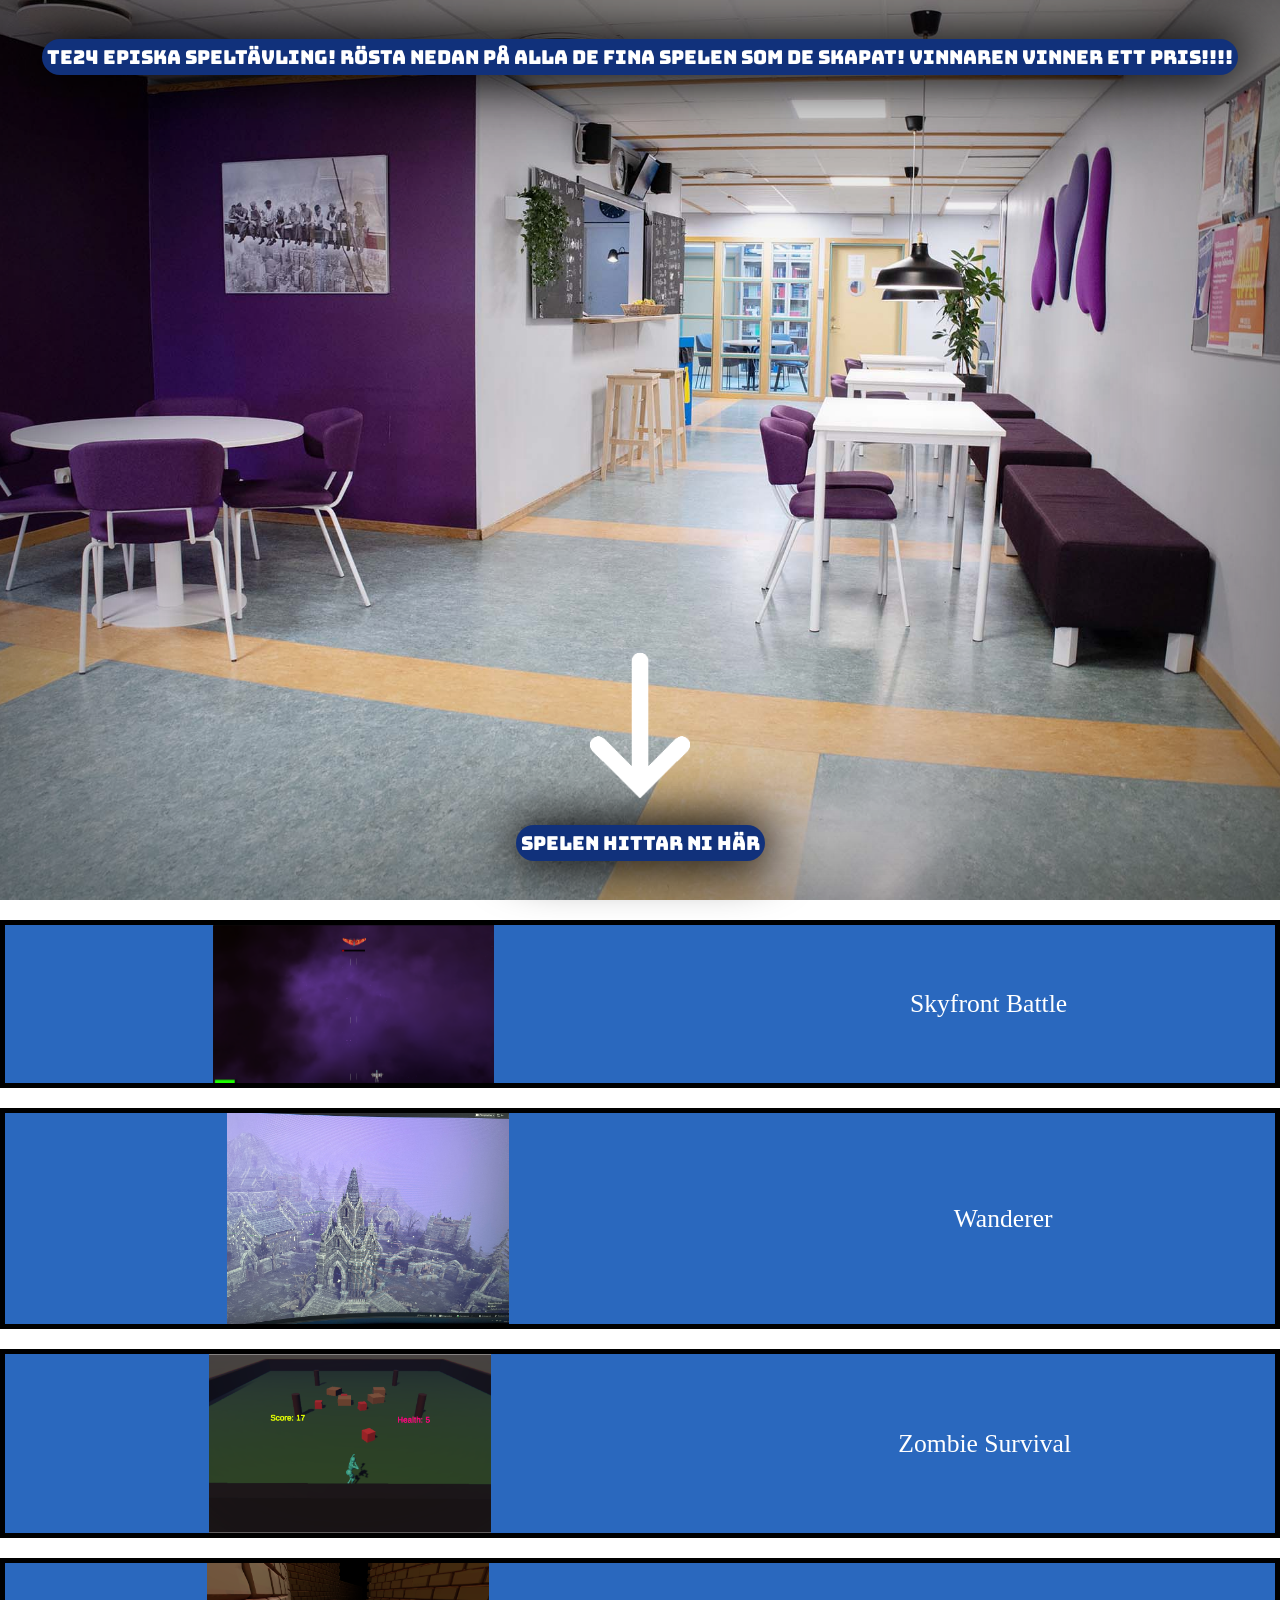
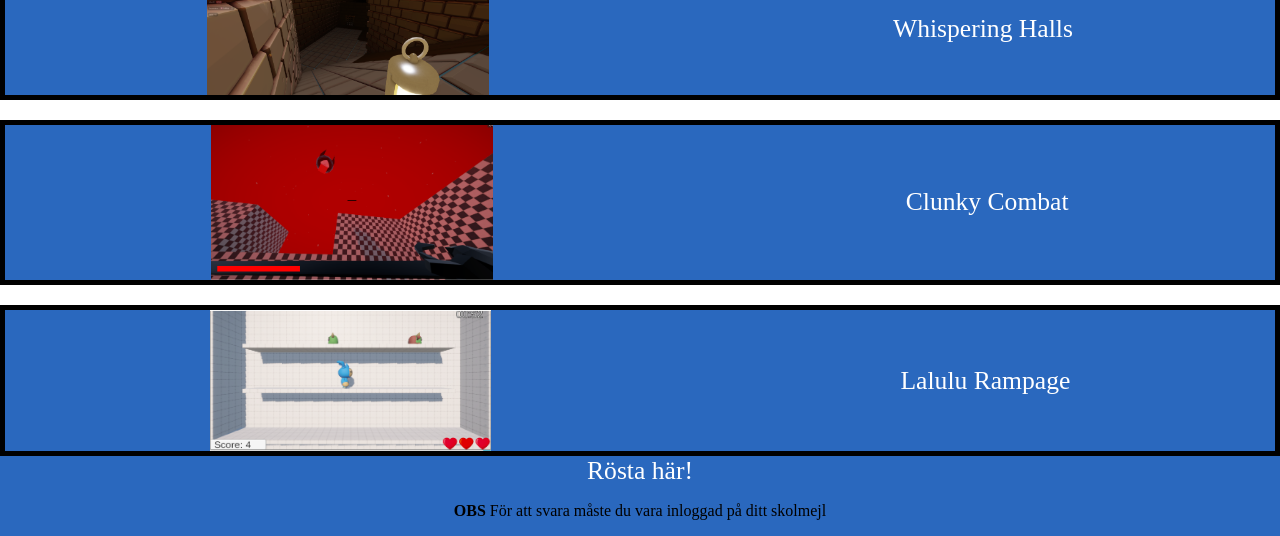
<file: index.html>
<!DOCTYPE html>
<html lang="en">
<head>
    <meta charset="UTF-8">
    <meta name="viewport" content="width=device-width, initial-scale=1.0">
    <title>NTI SPEL RÖSTNING!!!!!</title>
    <link rel="stylesheet" href="style.css">
    <script defer src="script.js"></script>
</head>
<body>
    <header>
        <section class="headerContent">
            <section>
               <p> TE24 EPISKA SPELTÄVLING!
                RÖSTA NEDAN PÅ ALLA DE FINA SPELEN SOM DE SKAPAT! 
                VINNAREN VINNER ETT PRIS!!!!</p>
            </section>
            <a href="#games">
                <img src="./images/arrowDown.png" alt="" class="ArrowDown">
                <p>Spelen hittar ni här</p>
            </a>
        </section>
    </header>
    <main id="games">
    </main>
    <footer>
        <a href="https://forms.gle/FWakYm6SLz7R2JYQ6">Rösta här!</a>
        <p><b>OBS</b> För att svara måste du vara inloggad på ditt skolmejl</p>
    </footer>
</body>
</html>
</file>
<file: style.css>
@import url('https://fonts.googleapis.com/css2?family=Bitcount+Grid+Double+Ink:wght@100..900&family=Bungee&family=Montserrat:ital,wght@0,100..900;1,100..900&family=Roboto+Slab:wght@100..900&display=swap');:root{
    --cerulean: #2a68be;
    --coralGlow: #FF8C61;
    --white: #FFFFFF;
    --midnightViolet:#420039;
    --scarletFire:#FF2E00;
}
html{
    scroll-behavior: smooth;
}
body{
    margin: 0;
    background-size: 1000px;
    height: 200dvh;
}

header{
    display: flex;
    height: 100dvh;
    justify-content: center;
    align-items: center;
    flex-direction: column;
    box-sizing: border-box;
    padding: 20px;
    text-align: center;
    background:url("./images/kafeteria.jpg");
    background-repeat: no-repeat;
    background-size:cover;
    background-position: center;
    background-attachment: fixed;
    font-family: "Bungee","Bitcount Grid Double Ink", serif;
    box-shadow: inset 10px 0 1000px 50px rgba(0,0,0,.5);

}
.headerContent{
    display: flex;
    flex-direction: column;
    justify-content: space-between;
    align-items: center;
    height: 100%;
}
.headerContent p{
    border-radius: 20px;
    font-size: 1.2rem;
    background-color: rgb(17, 49, 123);
    padding: 5px;
    box-shadow:  0 0 50px 5px black;
    color: var(--white);
}
.headerContent a{
    text-decoration: none;
    color: var(--white);
}
.headerContent a img{
    animation: jump 3s ease infinite;
}
header section{
    position: sticky;
    top:0px;
}
.ArrowDown{
    width: 100px;
}
main{
    display: flex;
    justify-content: space-around;
    flex-wrap: wrap;
}

.gameCard{
    box-sizing: border-box;
    display: flex;
    background-color: var(--cerulean);
    border: 5px solid black;
    box-sizing: border-box;
    flex: 0 0 100%;
    scroll-snap-align:center;
    margin-top: 20px;
    justify-content: space-around;
    align-items: center;
}
.gameCard img{
    width: clamp(180px,22dvw,300px);
}
a{
    color: var(--white);
    text-decoration: none;
    transition: color .4s ease;
    font-size: clamp(1rem, 2dvw, 2rem);
}
a:hover{
    color: var(--scarletFire);
}
#games{
    display: flex;
    flex-direction: column;
    overflow-x: scroll;
    scroll-snap-type: x mandatory;
    width:100%;
    flex-wrap: nowrap;
}
@keyframes jump {
    50%{
        transform: translate(0,40px);
    }
    
}

footer{
    background-color: var(--cerulean);
    display: flex;
    flex-direction: column;
    justify-content: center;
    align-items: center;
}
</file>
